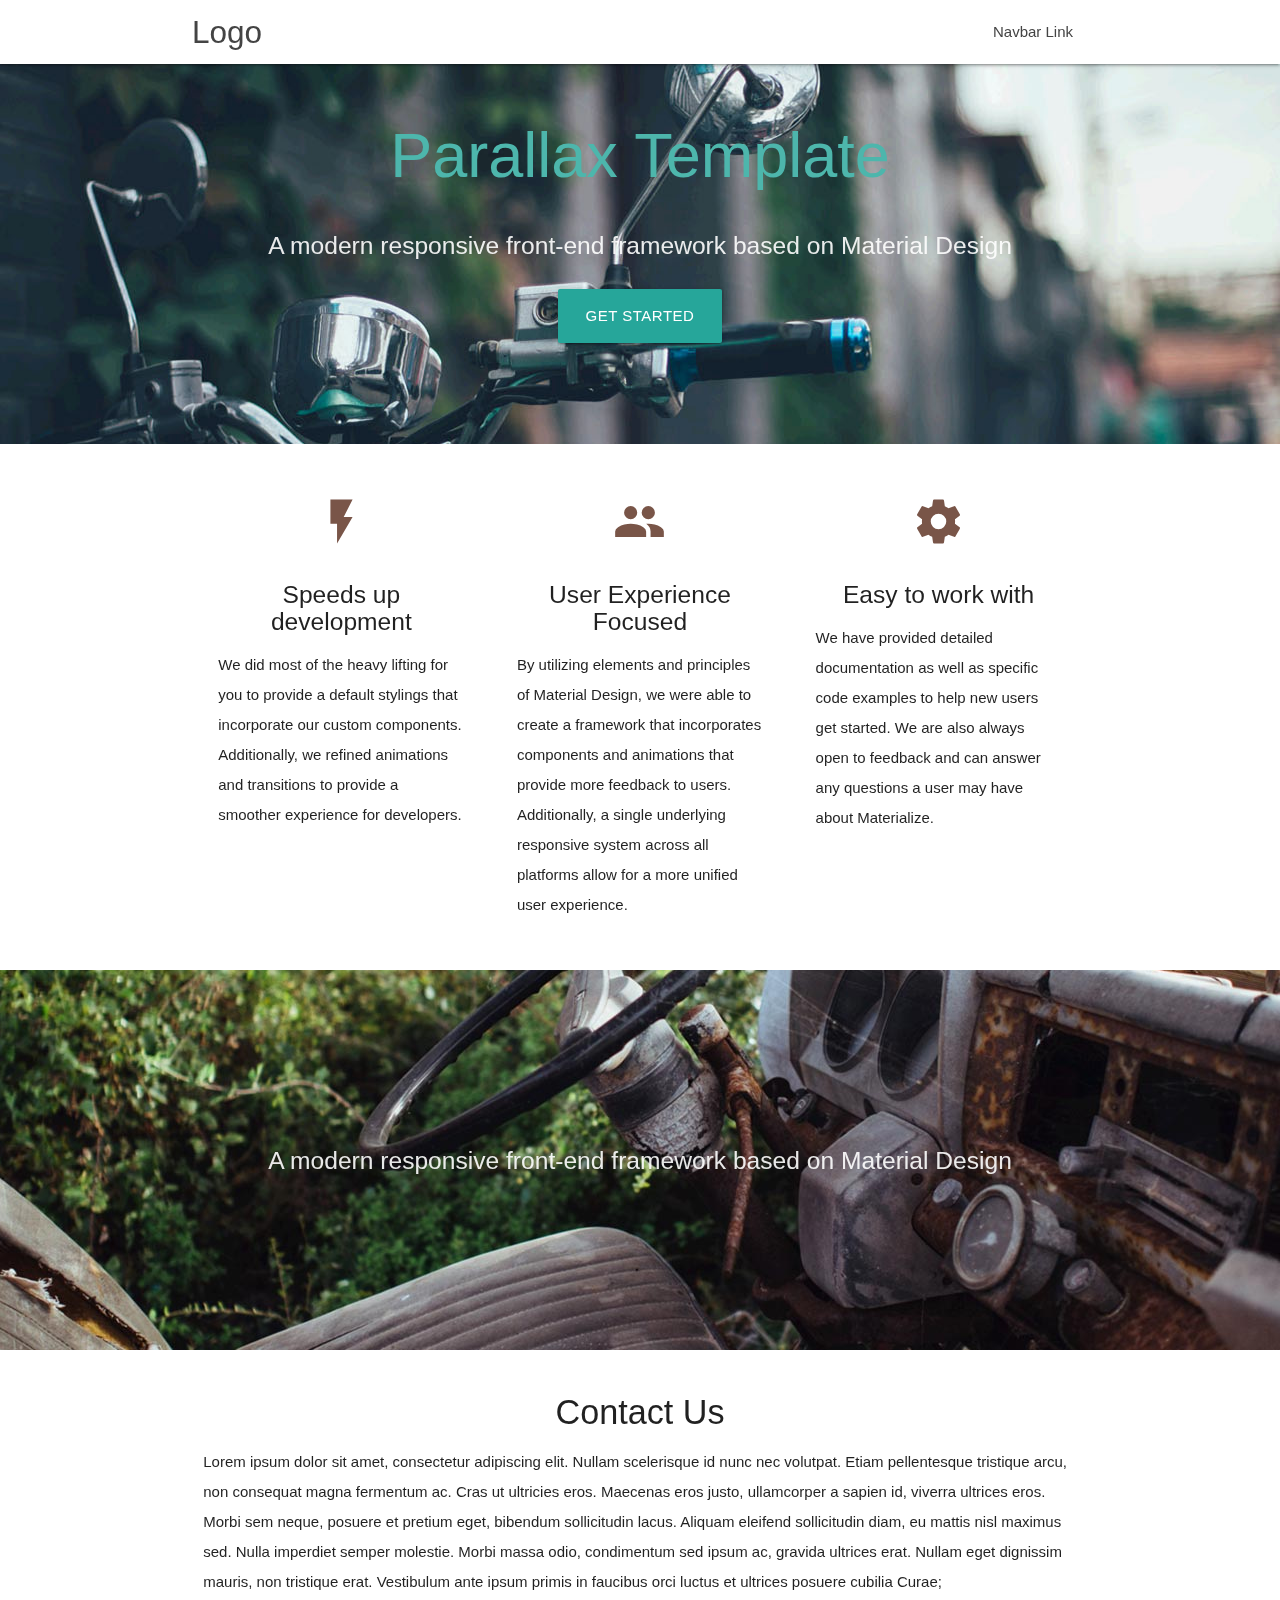
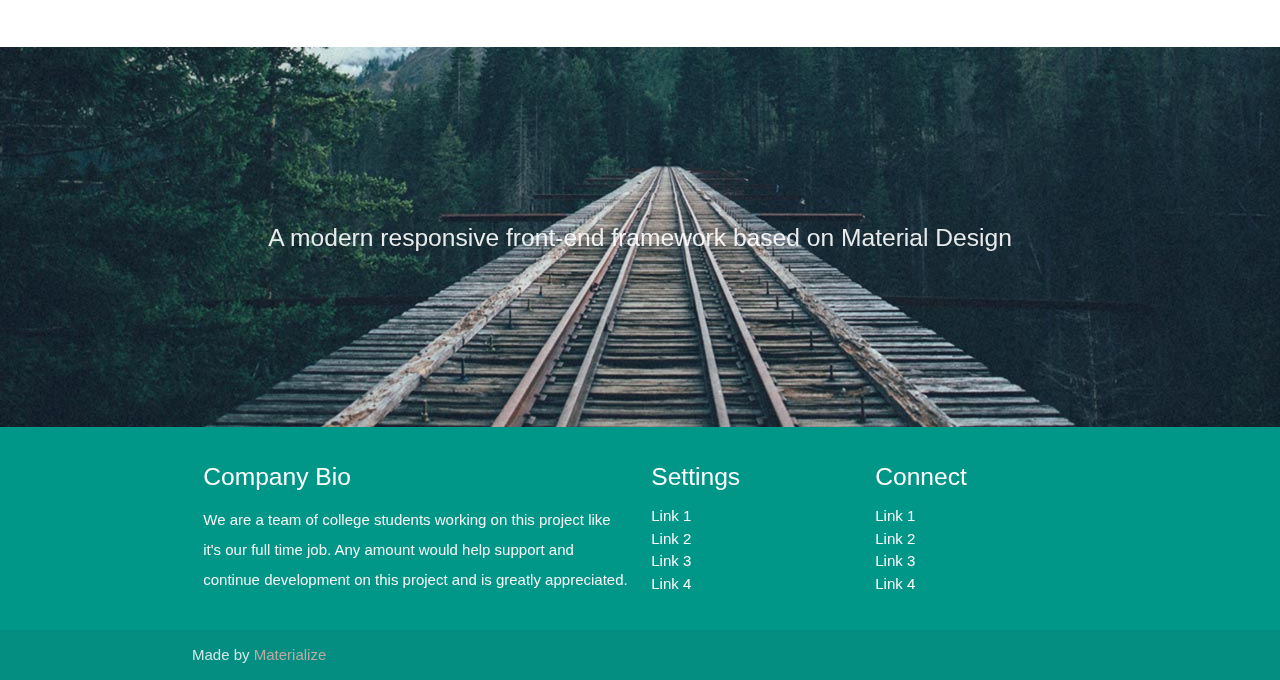
<file: assets/css/parallax-template/parallax-template/index.html>
<!DOCTYPE html>
<html lang="en">
<head>
  <meta http-equiv="Content-Type" content="text/html; charset=UTF-8"/>
  <meta name="viewport" content="width=device-width, initial-scale=1"/>
  <title>Parallax Template - Materialize</title>

  <!-- CSS  -->
  <link href="https://fonts.googleapis.com/icon?family=Material+Icons" rel="stylesheet">
  <link href="css/materialize.css" type="text/css" rel="stylesheet" media="screen,projection"/>
  <link href="css/style.css" type="text/css" rel="stylesheet" media="screen,projection"/>
</head>
<body>
  <nav class="white" role="navigation">
    <div class="nav-wrapper container">
      <a id="logo-container" href="#" class="brand-logo">Logo</a>
      <ul class="right hide-on-med-and-down">
        <li><a href="#">Navbar Link</a></li>
      </ul>

      <ul id="nav-mobile" class="sidenav">
        <li><a href="#">Navbar Link</a></li>
      </ul>
      <a href="#" data-target="nav-mobile" class="sidenav-trigger"><i class="material-icons">menu</i></a>
    </div>
  </nav>

  <div id="index-banner" class="parallax-container">
    <div class="section no-pad-bot">
      <div class="container">
        <br><br>
        <h1 class="header center teal-text text-lighten-2">Parallax Template</h1>
        <div class="row center">
          <h5 class="header col s12 light">A modern responsive front-end framework based on Material Design</h5>
        </div>
        <div class="row center">
          <a href="http://materializecss.com/getting-started.html" id="download-button" class="btn-large waves-effect waves-light teal lighten-1">Get Started</a>
        </div>
        <br><br>

      </div>
    </div>
    <div class="parallax"><img src="background1.jpg" alt="Unsplashed background img 1"></div>
  </div>


  <div class="container">
    <div class="section">

      <!--   Icon Section   -->
      <div class="row">
        <div class="col s12 m4">
          <div class="icon-block">
            <h2 class="center brown-text"><i class="material-icons">flash_on</i></h2>
            <h5 class="center">Speeds up development</h5>

            <p class="light">We did most of the heavy lifting for you to provide a default stylings that incorporate our custom components. Additionally, we refined animations and transitions to provide a smoother experience for developers.</p>
          </div>
        </div>

        <div class="col s12 m4">
          <div class="icon-block">
            <h2 class="center brown-text"><i class="material-icons">group</i></h2>
            <h5 class="center">User Experience Focused</h5>

            <p class="light">By utilizing elements and principles of Material Design, we were able to create a framework that incorporates components and animations that provide more feedback to users. Additionally, a single underlying responsive system across all platforms allow for a more unified user experience.</p>
          </div>
        </div>

        <div class="col s12 m4">
          <div class="icon-block">
            <h2 class="center brown-text"><i class="material-icons">settings</i></h2>
            <h5 class="center">Easy to work with</h5>

            <p class="light">We have provided detailed documentation as well as specific code examples to help new users get started. We are also always open to feedback and can answer any questions a user may have about Materialize.</p>
          </div>
        </div>
      </div>

    </div>
  </div>


  <div class="parallax-container valign-wrapper">
    <div class="section no-pad-bot">
      <div class="container">
        <div class="row center">
          <h5 class="header col s12 light">A modern responsive front-end framework based on Material Design</h5>
        </div>
      </div>
    </div>
    <div class="parallax"><img src="background2.jpg" alt="Unsplashed background img 2"></div>
  </div>

  <div class="container">
    <div class="section">

      <div class="row">
        <div class="col s12 center">
          <h3><i class="mdi-content-send brown-text"></i></h3>
          <h4>Contact Us</h4>
          <p class="left-align light">Lorem ipsum dolor sit amet, consectetur adipiscing elit. Nullam scelerisque id nunc nec volutpat. Etiam pellentesque tristique arcu, non consequat magna fermentum ac. Cras ut ultricies eros. Maecenas eros justo, ullamcorper a sapien id, viverra ultrices eros. Morbi sem neque, posuere et pretium eget, bibendum sollicitudin lacus. Aliquam eleifend sollicitudin diam, eu mattis nisl maximus sed. Nulla imperdiet semper molestie. Morbi massa odio, condimentum sed ipsum ac, gravida ultrices erat. Nullam eget dignissim mauris, non tristique erat. Vestibulum ante ipsum primis in faucibus orci luctus et ultrices posuere cubilia Curae;</p>
        </div>
      </div>

    </div>
  </div>


  <div class="parallax-container valign-wrapper">
    <div class="section no-pad-bot">
      <div class="container">
        <div class="row center">
          <h5 class="header col s12 light">A modern responsive front-end framework based on Material Design</h5>
        </div>
      </div>
    </div>
    <div class="parallax"><img src="background3.jpg" alt="Unsplashed background img 3"></div>
  </div>

  <footer class="page-footer teal">
    <div class="container">
      <div class="row">
        <div class="col l6 s12">
          <h5 class="white-text">Company Bio</h5>
          <p class="grey-text text-lighten-4">We are a team of college students working on this project like it's our full time job. Any amount would help support and continue development on this project and is greatly appreciated.</p>


        </div>
        <div class="col l3 s12">
          <h5 class="white-text">Settings</h5>
          <ul>
            <li><a class="white-text" href="#!">Link 1</a></li>
            <li><a class="white-text" href="#!">Link 2</a></li>
            <li><a class="white-text" href="#!">Link 3</a></li>
            <li><a class="white-text" href="#!">Link 4</a></li>
          </ul>
        </div>
        <div class="col l3 s12">
          <h5 class="white-text">Connect</h5>
          <ul>
            <li><a class="white-text" href="#!">Link 1</a></li>
            <li><a class="white-text" href="#!">Link 2</a></li>
            <li><a class="white-text" href="#!">Link 3</a></li>
            <li><a class="white-text" href="#!">Link 4</a></li>
          </ul>
        </div>
      </div>
    </div>
    <div class="footer-copyright">
      <div class="container">
      Made by <a class="brown-text text-lighten-3" href="http://materializecss.com">Materialize</a>
      </div>
    </div>
  </footer>


  <!--  Scripts-->
  <script src="https://code.jquery.com/jquery-2.1.1.min.js"></script>
  <script src="js/materialize.js"></script>
  <script src="js/init.js"></script>

  </body>
</html>
</file>
<file: assets/css/parallax-template/parallax-template/css/style.css>
/* Custom Stylesheet */
/**
 * Use this file to override Materialize files so you can update
 * the core Materialize files in the future
 *
 * Made By MaterializeCSS.com
 */

nav ul a,
nav .brand-logo {
  color: #444;
}

p {
  line-height: 2rem;
}

.sidenav-trigger {
  color: #26a69a;
}

.parallax-container {
  min-height: 380px;
  line-height: 0;
  height: auto;
  color: rgba(255,255,255,.9);
}
  .parallax-container .section {
    width: 100%;
  }

@media only screen and (max-width : 992px) {
  .parallax-container .section {
    position: absolute;
    top: 40%;
  }
  #index-banner .section {
    top: 10%;
  }
}

@media only screen and (max-width : 600px) {
  #index-banner .section {
    top: 0;
  }
}

.icon-block {
  padding: 0 15px;
}
.icon-block .material-icons {
  font-size: inherit;
}

footer.page-footer {
  margin: 0;
}
</file>
